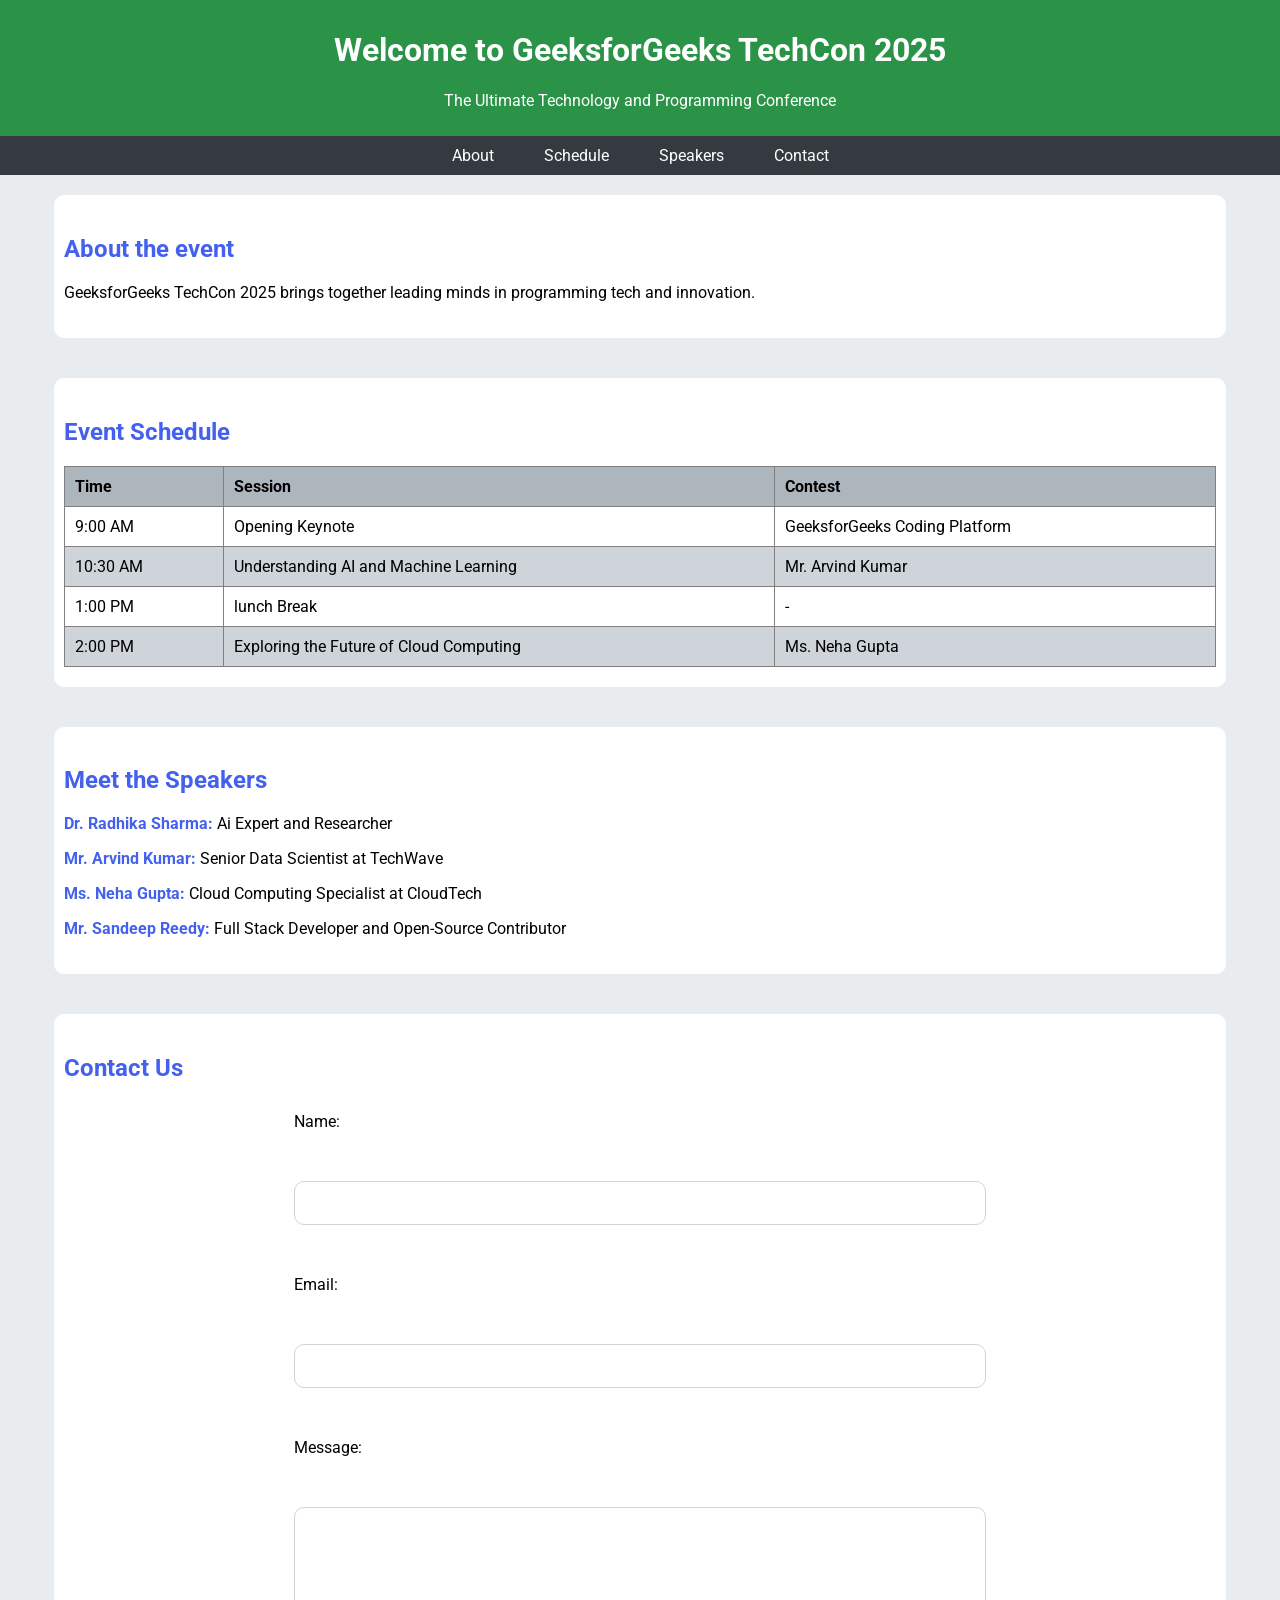
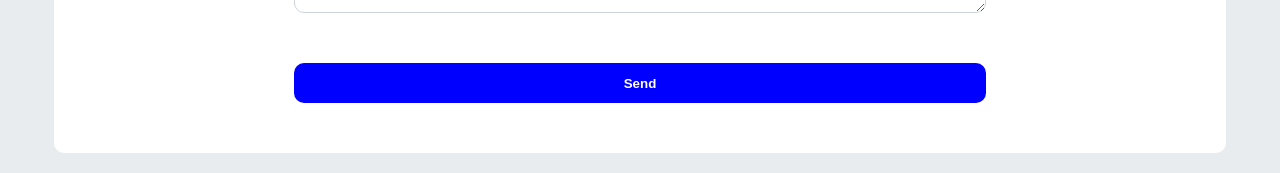
<file: event_webpage/index.html>
<!DOCTYPE html>
<html lang="en">
<head>
    <meta charset="UTF-8">
    <meta name="viewport" content="width=device-width, initial-scale=1.0">
    <title>An Event Webpage</title>
    <link rel="stylesheet" href="styles.css">
    <!-- Roboto Google Fonts -->
    <link rel="preconnect" href="https://fonts.googleapis.com">
    <link rel="preconnect" href="https://fonts.gstatic.com" crossorigin>
    <link href="https://fonts.googleapis.com/css2?family=Google+Sans+Flex:opsz,wght@6..144,1..1000&family=Roboto:ital,wght@0,100..900;1,100..900&display=swap" rel="stylesheet">
</head>
<body>
     <!-- Header -->
    <header>
        <h1>Welcome to GeeksforGeeks TechCon 2025</h1>
        <p>The Ultimate Technology and Programming Conference</p>
    </header>

    <!-- Nav Bar -->
    <nav>
        <a href="#about-the-event">About</a>
        <a href="#event-schedule">Schedule</a>
        <a href="#meet-the-speakers">Speakers</a>
        <a href="#contact-us">Contact</a>
    </nav>

    <!-- Main -->
    <main>
        <!-- About the Event Section -->
        <section id="about-the-event">
            <h2>About the event</h2>
            <p>GeeksforGeeks TechCon 2025 brings together leading minds in programming tech and innovation.</p>
        </section>

        <!-- Event Schedule Section -->
        <section id="event-schedule">
            <h2>Event Schedule</h2>
            <table>
                <thead>
                    <tr>
                        <th>Time</th>
                        <th>Session</th>
                        <th>Contest</th>
                    </tr>
                </thead>
                <tbody>
                    <tr>
                        <td>9:00 AM</td>
                        <td>Opening Keynote</td>
                        <td>GeeksforGeeks Coding Platform</td>
                    </tr>
                    <tr class="second-column">
                        <td>10:30 AM</td>
                        <td class="second">Understanding AI and Machine Learning</td>
                        <td>Mr. Arvind Kumar</td>
                    </tr>
                    <tr>
                        <td>1:00 PM</td>
                        <td>lunch Break</td>
                        <td>-</td>
                    </tr>
                    <tr class="second-column">
                        <td>2:00 PM</td>
                        <td>Exploring the Future of Cloud Computing</td>
                        <td>Ms. Neha Gupta</td>
                    </tr>
                </tbody>
            </table>
        </section>

        <!-- Meet the Speakers Section -->
        <section id="meet-the-speakers">
            <h2>Meet the Speakers</h2>
            <p><span>Dr. Radhika Sharma:</span> Ai Expert and Researcher</p>
            <p><span>Mr. Arvind Kumar:</span> Senior Data Scientist at TechWave</p>
            <p><span>Ms. Neha Gupta:</span> Cloud Computing Specialist at CloudTech</p>
            <p><span>Mr. Sandeep Reedy:</span> Full Stack Developer and Open-Source Contributor</p>
        </section>

        <!-- Contact Us Section -->
         <section id="contact-us">
            <h2>Contact Us</h2>
            <form>
                <label for="name">Name:</label>
                <input id="name" type="text" name="name">
    
                <label for="email">Email:</label>
                <input id="email" type="email" name="email">

                <label for="message">Message:</label>
                <textarea name="message" id="message"></textarea>

                <button>Send</button>
            </form>
         </section>
    </main>
</body>
</html>
</file>
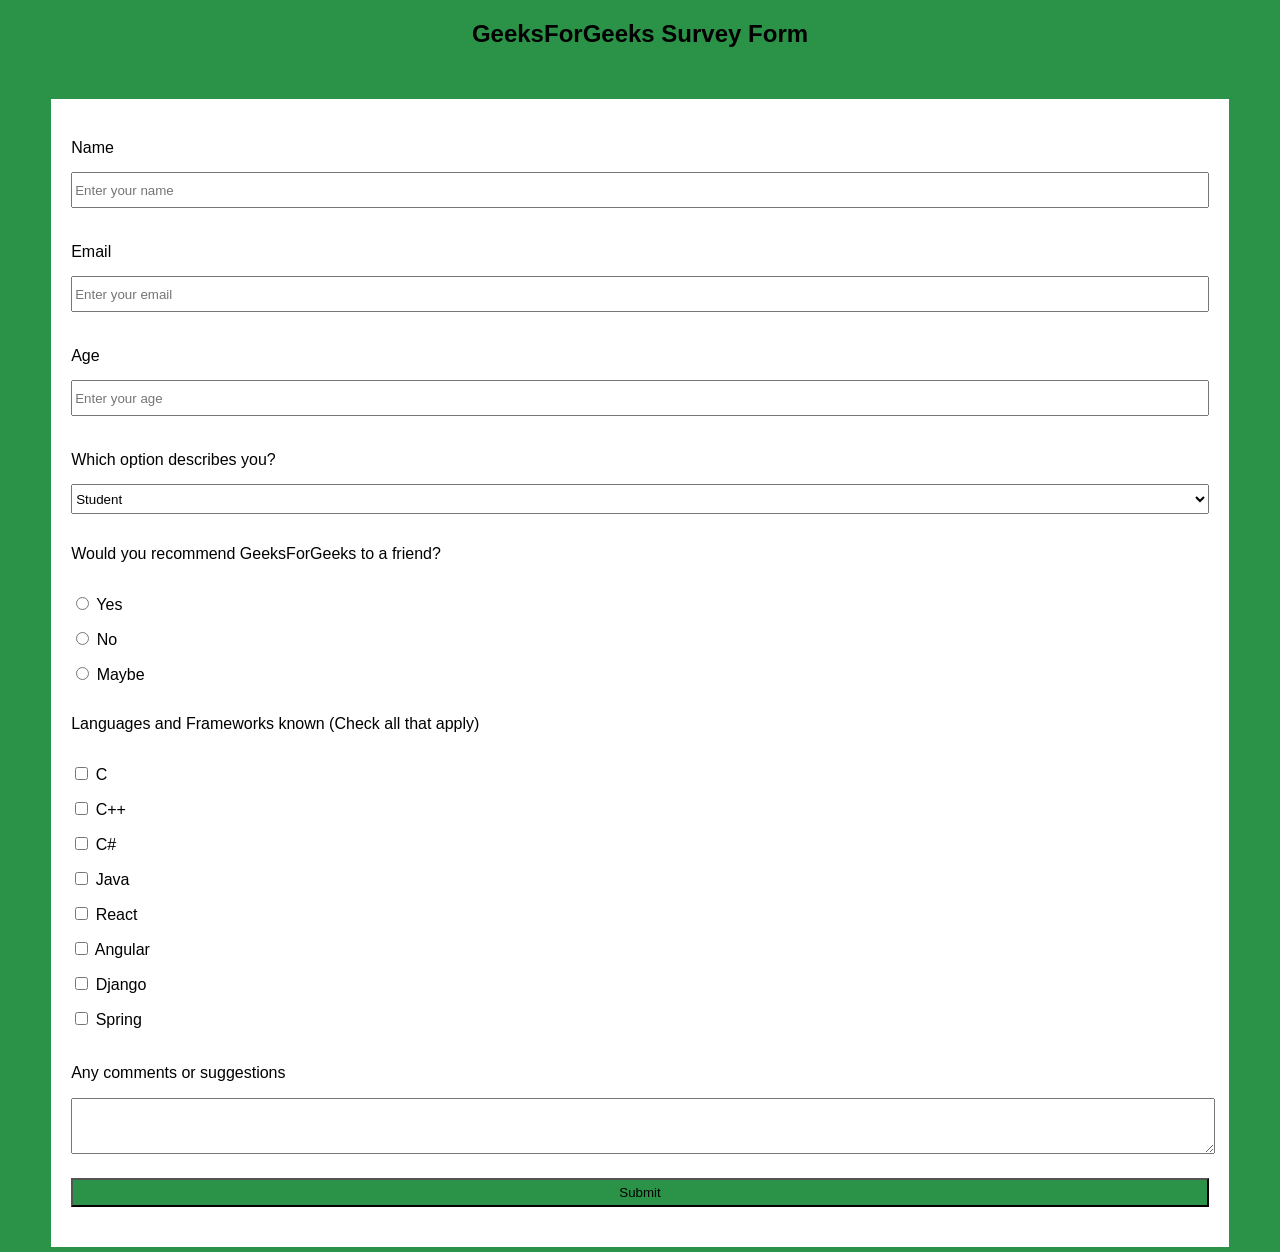
<file: survey_form/index.html>
<!DOCTYPE html>
<html lang="en">
<head>
    <meta charset="UTF-8">
    <meta name="viewport" content="width=device-width, initial-scale=1.0">
    <title>Survey Form</title>
    <link rel="stylesheet" href="styles.css">
    <script src="main.js" defer></script>
</head>
<body>
    <h2>GeeksForGeeks Survey Form</h2>

    <form id="survey-form">
        <label for="name">Name</label>
        <input 
            id="name" 
            type="text" 
            name="name"
            placeholder="Enter your name"
        >

        <label for="email">Email</label>
        <input 
            id="email" 
            type="email" 
            name="email"
            placeholder="Enter your email"
        >

        <label for="age">Age</label>
        <input 
            id="age"
            type="number"
            name="age"
            placeholder="Enter your age"
        >

        <label for="role">Which option describes you?</label>
        <select name="role" id="role" >
            <option value="student">Student</option>
            <option value="intern">Intern</option>
            <option value="professional">Professional</option>
            <option value="other">Other</option>
        </select>

        <p>Would you recommend GeeksForGeeks to a friend?</p>
        <div class="radio-container">
            <input 
                id="yes" 
                type="radio"
                name="answer"
                value="yes"
            >
            <label for="yes">Yes</label>            
        </div>

        <div class="radio-container">
            <input 
                id="no" 
                type="radio"
                name="answer"
                value="no"
            >        
            <label for="no">No</label>            
        </div>

        <div class="radio-container">
            <input 
                id="maybe" 
                type="radio"
                name="answer"
                value="maybe"
            >
            <label for="maybe">Maybe</label>            
        </div>


        <p>Languages and Frameworks known (Check all that apply)</p>

        <div class="checkbox-container">
            <input 
                id="c"
                type="checkbox" 
                name="c"
                value="c"
            >
            <label for="cpp">C</label>            
        </div>

        <div class="checkbox-container">
            <input 
                id="cpp"
                type="checkbox" 
                name="cpp"
                value="cpp"
            >
            <label for="cpp">C++</label>            
        </div>

        <div class="checkbox-container">
            <input 
                id="cs"
                type="checkbox" 
                name="cs"
                value="cs"
            >
            <label for="cs">C#</label>            
        </div>

        <div class="checkbox-container">
            <input 
                id="java"
                type="checkbox" 
                name="java"
                value="java"
            >
            <label for="java">Java</label>            
        </div>

        <div class="checkbox-container">
            <input 
                id="react"
                type="checkbox" 
                name="react"
                value="react"
            >
            <label for="react">React</label>            
        </div>

        <div class="checkbox-container">
            <input 
                id="angular"
                type="checkbox" 
                name="angular"
                value="angular"
            >
            <label for="angular">Angular</label>            
        </div>

        <div class="checkbox-container">
            <input 
                id="django"
                type="checkbox" 
                name="django"
                value="django"
            >
            <label for="django">Django</label>            
        </div>

        <div class="checkbox-container">
            <input 
                id="spring"
                type="checkbox" 
                name="spring"
                value="spring"
            >
            <label for="spring">Spring</label>            
        </div>

        <label for="comment">Any comments or suggestions</p>
        <textarea id="comment" name="comment"></textarea>

        <button type="submit" onSubmit="resetForm()">Submit</button>
    </form>
</body>
</html>
</file>
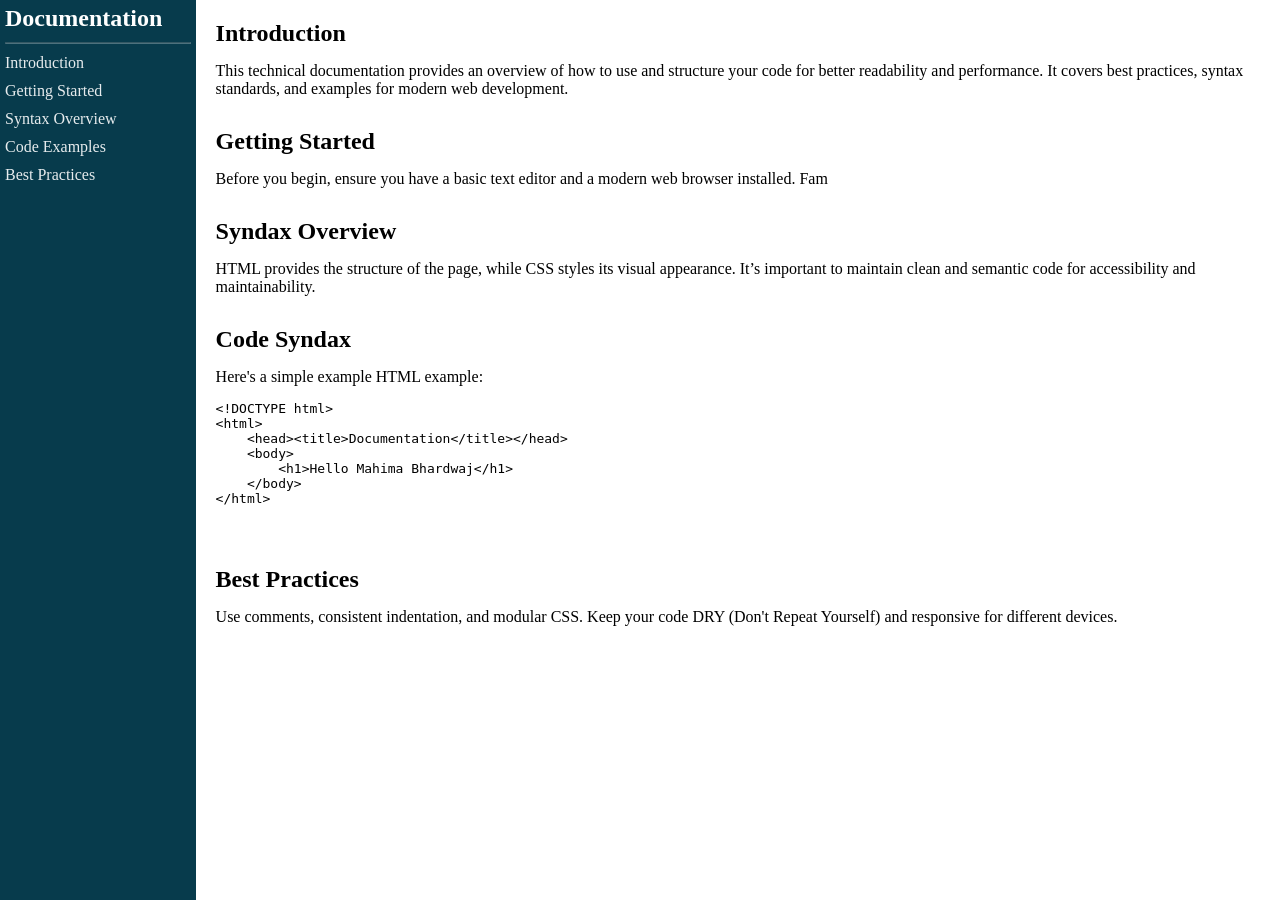
<file: technical_documentation/index.html>
<!DOCTYPE html>
<html lang="en">
<head>
    <!-- Meta Data -->
    <meta charset="UTF-8">
    <meta name="viewport" content="width=device-width, initial-scale=1.0">
    
    <!-- Title -->
    <title>Technical Documentation</title>

    <!-- Styles -->
    <link rel="stylesheet" href="styles.css">
</head>
<body>
    <!-- Side Bar -->
    <aside>
        <h2>Documentation</h2>
        <hr>

        <nav>
            <a href="#intro">Introduction</a>
            <a href="#getting-started">Getting Started</a>
            <a href="#syndax-overview">Syntax Overview</a>
            <a href="#code-examples">Code Examples</a>
            <a href="#best-practices">Best Practices</a>
        </nav>
    </aside>

    <!-- Main -->
    <main>
        <!-- Introduction -->
        <section id="intro">
            <h2>Introduction</h2>
            <p>
                This technical documentation provides an overview of how to use and structure 
                your code for better readability and performance. It covers best practices, 
                syntax standards, and examples for modern web development.
            </p>
        </section>

        <!-- Getting Started -->
        <section id="getting-started">
            <h2>Getting Started</h2>
        <p>
            Before you begin, ensure you have a basic text editor and a modern web browser 
            installed. Fam
        </p>
        </section>

        <!-- Syndax Overview -->
        <section id="syndax-overview">
            <h2>Syndax Overview</h2>
      <p>
        HTML provides the structure of the page, while CSS styles its visual appearance. 
        It’s important to maintain clean and semantic code for accessibility and maintainability.
      </p>
        </section>

        <!-- Code Syndax -->
        <section id="code-syndax">
            <h2>Code Syndax</h2>
            <p>Here's a simple example HTML example:</p>
            <pre>
                <code>
&lt;!DOCTYPE html&gt;
&lt;html&gt;
    &lt;head&gt;&lt;title&gt;Documentation&lt;/title&gt;&lt;/head&gt;
    &lt;body&gt;
        &lt;h1&gt;Hello Mahima Bhardwaj&lt;/h1&gt;
    &lt;/body&gt;
&lt;/html&gt;
                </code>
            </pre>
        </section>

        <!-- Best Practices -->
        <section id="best-practices">
            <h2>Best Practices</h2>
            <p>
                Use comments, consistent indentation, 
                and modular CSS. Keep your code DRY 
                (Don't Repeat Yourself) and responsive for 
                different devices.
            </p>

        </section>
    </main>
</body>
</html>
</file>
<file: event_webpage/styles.css>
/* Global Styles */
html, body {
    margin: 0;
    padding: 0;
    box-sizing: border-box;
    outline: none;
    text-decoration: none;
    font-family: 'Roboto', sans-serif;
    background-color: #e9ecef;
}

/* Header */
header {
    text-align: center;
    background-color: #2b9348;
    padding: 10px;
    color: white;
}

/* Nav Bar */

nav {
    background-color: #343a40;
    padding: 10px;
    display: flex;
    justify-content: center;
    align-items: center;
    gap: 50px;
}

a {
    color: white;
    text-decoration: none;
}

/* Main */
main {
    display: flex;
    flex-direction: column;
    justify-content: center;
    align-items: center;
}

section {
    background-color: white;
    width: 90%;
    margin: 20px;
    padding: 20px 10px;
    border-radius: 10px;
}

h2 {
    color: #4361ee;
}

/* Event Schedule Section */
table {
    border-collapse: collapse;
    width: 100%;
}

th {
    text-align: left;
    background-color: #adb5bd;
}

th,td {
    padding: 10px;
    border: 1px solid gray;
}

.second-column {
    background-color: #ced4da;
}

/* Meet the Speakers Section */
span {
    font-weight: bold;
    color: #4361ee;
}

/* Contact Us Section */
form {
    display: flex;
    flex-direction: column;
    gap: 50px;
    margin: 30px 20%;
}

input,button {
    height: 40px;
    border-radius: 10px;
    border: 1px solid #ced4da;
}

textarea {
    height: 100px;
    border-radius: 10px;
    border: 1px solid #ced4da;
}

button {
    background-color: blue;
    color: white;
    font-weight: bold;
    cursor: pointer;
    border-radius: 10px;
    border: none;
}
</file>
<file: survey_form/styles.css>
body {
    box-sizing: border-box;
    margin: 0;
    padding: 0;
    outline: none;
    background-color: #2b9348;
    text-decoration: none;
    font-family: Verdana, Geneva, Tahoma, sans-serif;
}

h2 {
    text-align: center;
}

form {
    display: flex;
    flex-direction: column;
    margin: 4%;
    padding: 20px;
    background-color: #fff;
    gap: 15px;
    margin-bottom: 5px;
}

label {
    margin-top: 20px;
}

form > input, select {
    height: 30px;
}

textarea {
    width: 100%;
    height: 50px;
    margin-top: 0px;
}

button {
    background-color: #2b9348;
    width: 100%;
    margin: 20px 0;
    padding: 5px;
}
</file>
<file: technical_documentation/styles.css>
/* Global Styles */
* {
    box-sizing: border-box;
    margin:0;
    padding: 0;
    outline: none;
    text-decoration: none;
}

body {
    display: flex;
    height: 100vh;
}

/* Side Bar */
aside {
    color: white;
    background-color: #073b4c;
    padding: 5px;
    width: 20%;
    height: 100%;
}

hr {
    opacity: 0.3;
    margin: 10px 0;
}

nav {
    display: flex;
    flex-direction: column;   
    gap: 10px; 
}

a {
    color: rgba(255, 255, 255, 0.9);
}

/* Main */
main {
    padding: 20px;
    display: flex;
    flex-direction: column;
    gap: 30px;
}

section > h2 {
    margin-bottom: 15px;
}
</file>
